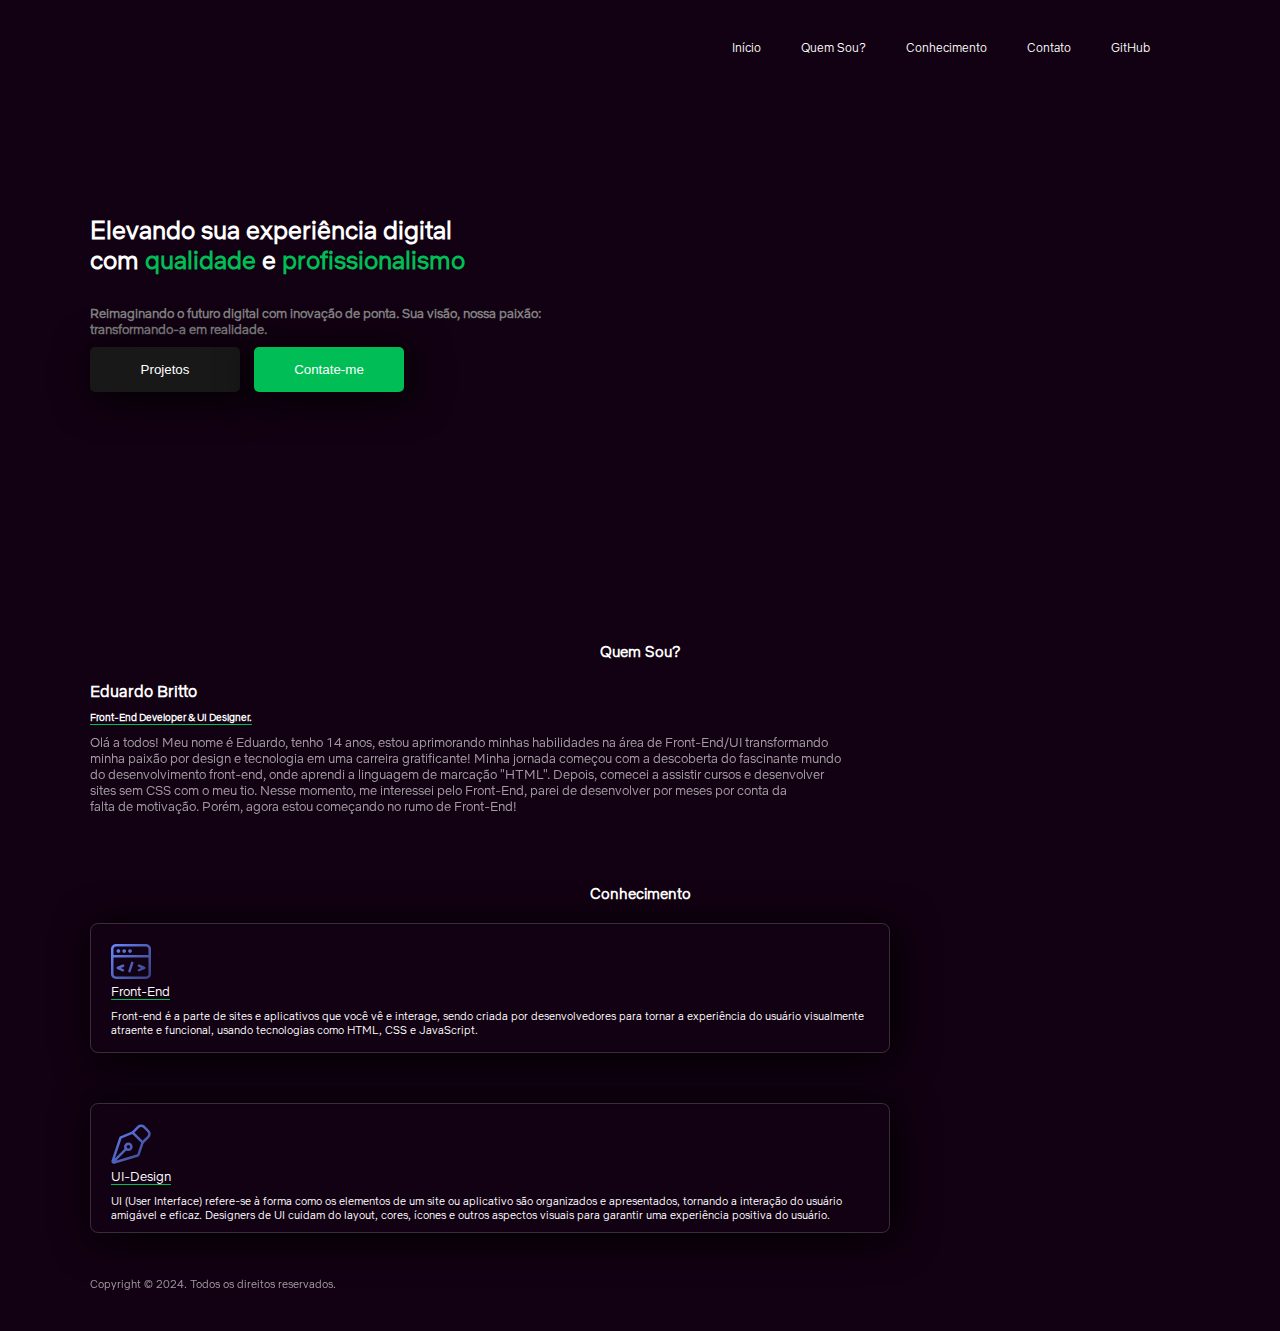
<file: index.html>
<!DOCTYPE html>
<html lang="pt-br">
<head>
    <meta charset="UTF-8">
    <meta name="viewport" content="width=device-width, initial-scale=1.0">
    <link rel="stylesheet" href="style.css">
    <title>Portfólio</title>
</head>
<body>
    <!-- Navegação -->

    <nav>
        <ul id="start" class="nav-links">
            <li><a class="links" href="#start">Início</a></li>
            <li><a class="links" href="#whoare">Quem Sou?</a></li>
            <li><a class="links" href="#conhecimento">Conhecimento</a></li>
            <li><a class="links" href="#transition">Contato</a></li>
            <li><a class="links" target="_blank" href="https://github.com/7Mdn/7Mdn">GitHub</a></li>
        </ul>
    </nav>

    <!-- Botões -->

    <div id="transition">
        <h1 class="text1">Elevando sua experiência digital<br>com <strong>qualidade</strong> e <strong>profissionalismo</strong></h1>
        <p class="paragraph">Reimaginando o futuro digital com inovação de ponta. Sua visão, nossa paixão: <br>transformando-a em realidade.</p>
        <button onclick="window.location.href='https://discord.gg/8AzcTHZ6z6'" class="projects">Projetos</button>
        <button onclick="window.location.href='https://discord.gg/8AzcTHZ6z6'" class="account">Contate-me</button>
    </div>

    <!-- Apresentação -->
     
    <h3 id="whoare" class="who">Quem Sou?</h3>
    <h4 class="name"><strong>Eduardo Britto</strong></h4>
    <p class="developer"><strong><u class="subtext">Front-End Developer & UI Designer.</u></strong></p>
    <p class="text">Olá a todos! Meu nome é Eduardo, tenho 14 anos, estou aprimorando minhas habilidades na área de Front-End/UI transformando<br> 
    minha paixão por design e tecnologia em uma carreira gratificante! Minha jornada começou com a descoberta do fascinante mundo<br>
    do desenvolvimento front-end, onde aprendi a linguagem de marcação "HTML". Depois, comecei a assistir cursos e desenvolver<br>
    sites sem CSS com o meu tio. Nesse momento, me interessei pelo Front-End, parei de desenvolver por meses por conta da<br>falta de motivação. Porém, agora estou começando no rumo de Front-End!</p>

    <!-- Conhecimento -->

    <h3 id="conhecimento" class="know">Conhecimento</h3>

    <div class="front-end">
        <img class="image" src="/images/front-icon-3c9a6d1d.svg" alt="Ícone Front-End">
        <p class="paragraph2"><u class="subtext2">Front-End</u></p>
        <p class="textfront">Front-end é a parte de sites e aplicativos que você vê e interage, sendo criada por desenvolvedores para tornar a experiência do usuário visualmente<br> atraente e funcional, usando tecnologias como HTML, CSS e JavaScript.</p>
    </div>

    <div class="front">
        <img class="image2" src="/images/ui-icon-50a8c51a.svg" alt="Ícone UI-Design">
        <p class="paragraph3"><u class="subtext3">UI-Design</u></p>
        <p class="textUi">UI (User Interface) refere-se à forma como os elementos de um site ou aplicativo são organizados e apresentados, tornando a interação do usuário<br> amigável e eficaz. Designers de UI cuidam do layout, cores, ícones e outros aspectos visuais para garantir uma experiência positiva do usuário.</p>
    </div>

    <!-- Rodapé -->

    <footer class="footer">
        <p class="footer2">Copyright © 2024. Todos os direitos reservados.</p>
    </footer>
    
</body>
</html>
</file>
<file: style.css>
@font-face {
    font-family: 'NetflixSans-Light';
    src: url('/fontes/NetflixSans-Light.otf')
}
* {
    margin: 0px;
    padding: 0px;
    outline: none;
    border: none;
    box-sizing: border-box;
}
body {
    font-family: 'NetflixSans-Light', sans-serif;
    background-color: rgb(18, 1, 18);
}
.nav-links {
    font-size: 12px;
    display: flex;
    margin-right: 110px;
    margin-top: 40px;
    justify-content: flex-end;
    list-style-type: none; 
    padding: 0;
}

.nav-links li {
    margin: 0 20px; 
}

.links {
    text-decoration: none;
    color: white;
    cursor: pointer;
    transition: color 0.3s ease;
}

.links:hover {
    color: rgb(164, 164, 164);
}

.text1 {
    margin-left: 90px;
    line-height: 30px;
    margin-top: 160px;
    font-size: 25px;
    color: white;
}

.text1 strong {
    color: rgb(0, 190, 85);
}

.paragraph {
    font-weight: bold;
    color: gray;
    font-size: 13px;
    opacity: 100%;
    margin-left: 90px;
    margin-top: 30px;
}

.projects {
    cursor: pointer;
    margin-left: 90px;
    margin-top: 10px;
    padding: 15px;
    width: 150px;
    box-shadow:  5px 5px 40px black;
    border-radius: 5px;
    background-color: #181818;
    color: white;
}
.account {
    cursor: pointer;
    margin-left: 10px;
    margin-top: 10px;
    padding: 15px;
    width: 150px;
    box-shadow: 5px 5px 40px black;
    border-radius: 5px;
    background-color: #00BE55;
    color: white;
}

.who {
    color: white;
    display: flex;
    justify-content: center;
    margin-top: 250px;
    font-size: 15px;
}

.name {
    color: white;
    margin-top: 20px;
    margin-left: 90px;
    
}

.developer {
    margin-top: 10px;
    margin-left: 90px;
    color: white;
    font-size: 10px;
}

.subtext {
    text-decoration: none;
    border-bottom: 1px solid #00BE55;
}

.text {
    color: white;
    opacity: 60%;
    margin-left: 90px;
    margin-top: 10px;
    font-size: 13px;
}

.know {
    color: white;
    display: flex;
    justify-content: center;
    margin-top: 70px;
    font-size: 15px;
}

.front-end {
    margin-left: 90px;
    margin-top: 20px;
    border-color: white;
    width: 800px;
    height: 130px;
    border-radius: 8px;
    border: 1px solid rgba(255, 255, 255, 0.174);
    box-sizing: border-box; 
    box-shadow: 5px 5px 40px black;
    transition: border-color 0.5s ease;
}

.front-end:hover {
    border-color: #00BE55;
}

.image {
   margin-top: 20px;
   margin-left: 20px;
   width: 40px;
}



.paragraph2 {
    color: white;
    font-size: 13px;
    margin-left: 20px;
}

.subtext2 {
    text-decoration: none;
    border-bottom: 1px solid #00BE55;
}

.textfront {
    color: white;
    font-size: 11px;
    margin-left: 20px;
    margin-top: 10px;
}

.image2 {
    margin-top: 20px;
    margin-left: 20px;
    width: 40px;
}

.front {
    margin-left: 90px;
    margin-top: 50px;
    border-color: white;
    width: 800px;
    height: 130px;
    border-radius: 8px;
    border: 1px solid rgba(255, 255, 255, 0.174);
    box-shadow: 5px 5px 40px black;;
    box-sizing: border-box; 
    transition: border-color 0.5s ease
}

.front:hover {
    border-color: #00BE55;
}

.paragraph3 {
    color: white;
    font-size: 13px;
    margin-left: 20px;
}
.subtext3 {
    text-decoration: none;
    border-bottom: 1px solid #00BE55;
}

.textUi {
    color: white;
    font-size: 11px;
    margin-left: 20px;
    margin-top: 10px;
}

.footer {
    color: white;
    font-size: 11px;
    margin-left: 20px;
    margin-top: 20px;
}

.footer2 {
    padding-top: 1.5rem;
    padding-bottom: 2.5rem;
    margin-left: 70px;
    opacity: 60%;
}
</file>
